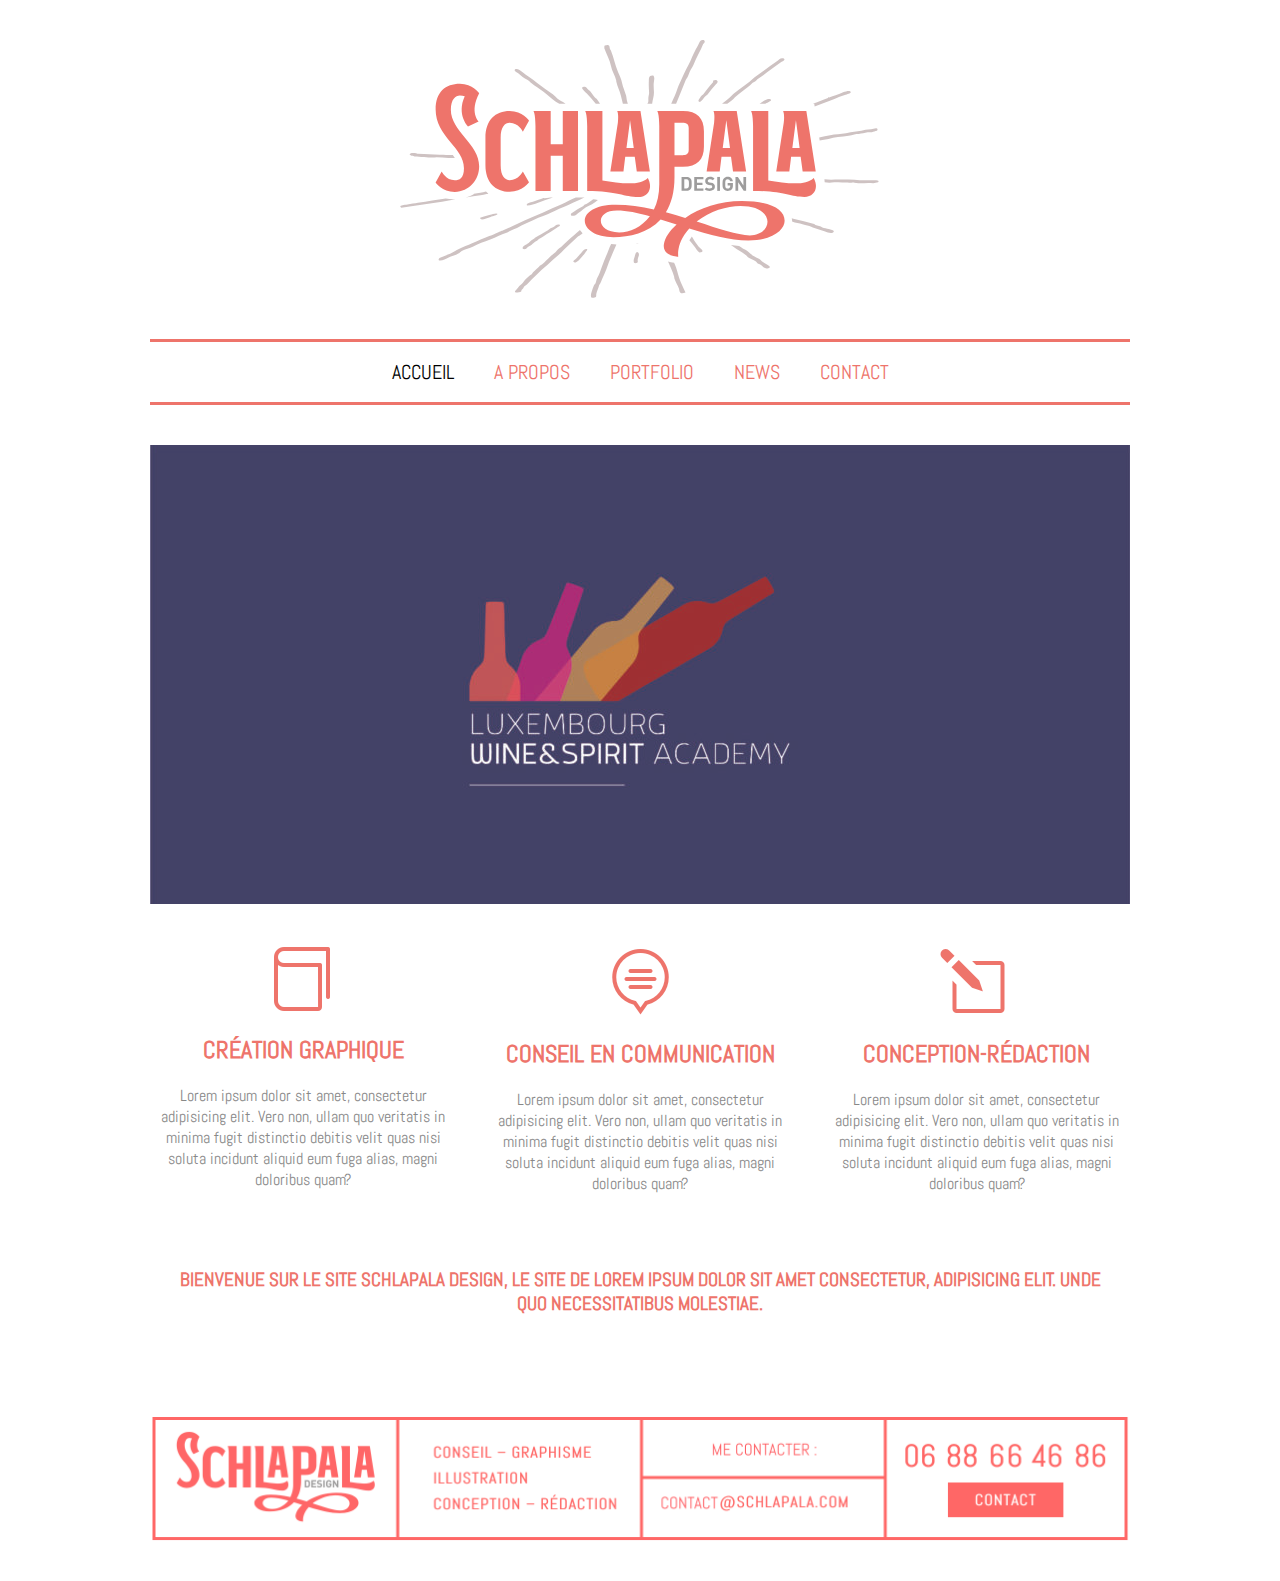
<file: index.html>
<!DOCTYPE html>
<html lang="en">
<head>
    <meta charset="UTF-8">
    <meta name="viewport" content="width=device-width, initial-scale=1.0">
    <title>GitTuto Design</title>
    <meta name="description" content="GitTuto Design">
    <link href="https://fonts.googleapis.com/css?family=Abel&display=swap" rel="stylesheet">
    <link rel="stylesheet" href="css/styles.css">
</head>
<body>
    <div include-html="includes/header.html"></div>
    
    <main class="fade-anim delay-5ms">
        <!-- home content here -->
        <section class="container carousel">
            <img src="img/refs/slide-lwsa-980x459.jpg" alt="reference 1">
        </section>

        <section class="container blurbs-icons">
            <div class="row">
                <div class="col">
                    <img width="62" class="icon" src="img/icon-book.png" alt="book">
                    <h2>Création graphique</h2>
                    <p>Lorem ipsum dolor sit amet, consectetur adipisicing elit. Vero non, ullam quo veritatis in minima fugit distinctio debitis velit quas nisi soluta incidunt aliquid eum fuga alias, magni doloribus quam?</p>
                </div>
                <div class="col">
                    <img width="67" class="icon" src="img/icon-talk.png" alt="talk">
                    <h2>Conseil en communication</h2>
                    <p>Lorem ipsum dolor sit amet, consectetur adipisicing elit. Vero non, ullam quo veritatis in minima fugit distinctio debitis velit quas nisi soluta incidunt aliquid eum fuga alias, magni doloribus quam?</p>
                </div>
                <div class="col">
                    <img width="83" class="icon" src="img/icon-pen.png" alt="write">
                    <h2>Conception-rédaction</h2>
                    <p>Lorem ipsum dolor sit amet, consectetur adipisicing elit. Vero non, ullam quo veritatis in minima fugit distinctio debitis velit quas nisi soluta incidunt aliquid eum fuga alias, magni doloribus quam?</p>
                </div>
            </div>
        </section>

        <section class="container hero-text">
            <h3>Bienvenue sur le site Schlapala Design, le site de Lorem ipsum dolor sit amet consectetur, adipisicing elit. Unde quo necessitatibus molestiae.</h3>
        </section>
    </main>

    <div include-html="includes/footer.html"></div>

    <script>const currentpage = 'home';</script>
    <script src="js/script.js"></script>
    
</body>
</html>
</file>
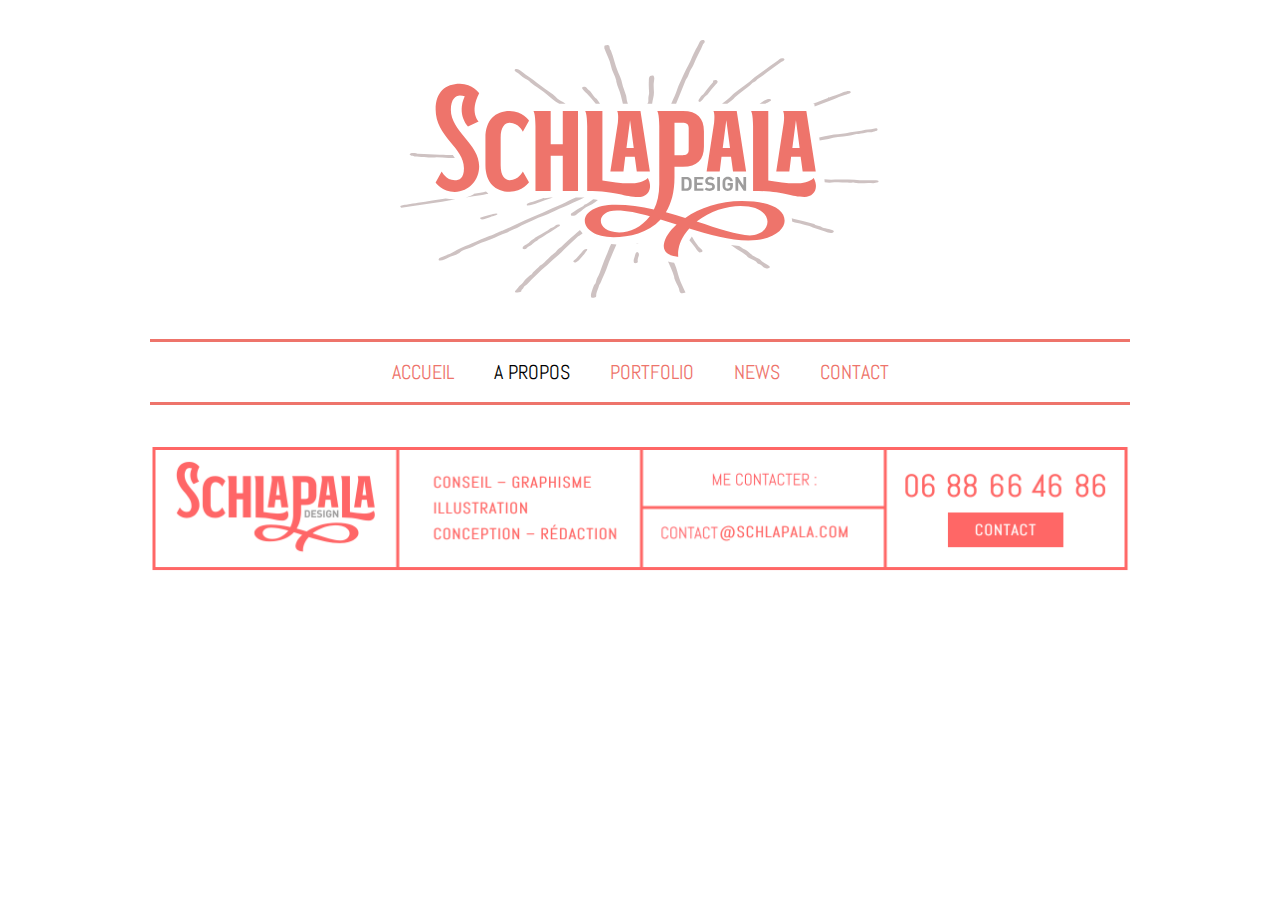
<file: about.html>
<!DOCTYPE html>
<html lang="en">
<head>
    <meta charset="UTF-8">
    <meta name="viewport" content="width=device-width, initial-scale=1.0">
    <title>GitTuto Design</title>
    <meta name="description" content="GitTuto Design">
    <link href="https://fonts.googleapis.com/css?family=Abel&display=swap" rel="stylesheet">
    <link rel="stylesheet" href="css/styles.css">
</head>
<body>
    <div include-html="includes/header.html"></div>
    
    <main class="fade-anim delay-5ms">
        <section class="container about">
            <!-- about content here -->
        </section>
    </main>

    <div include-html="includes/footer.html"></div>

    <script>const currentpage = 'about';</script>
    <script src="js/script.js"></script>
    
</body>
</html>
</file>
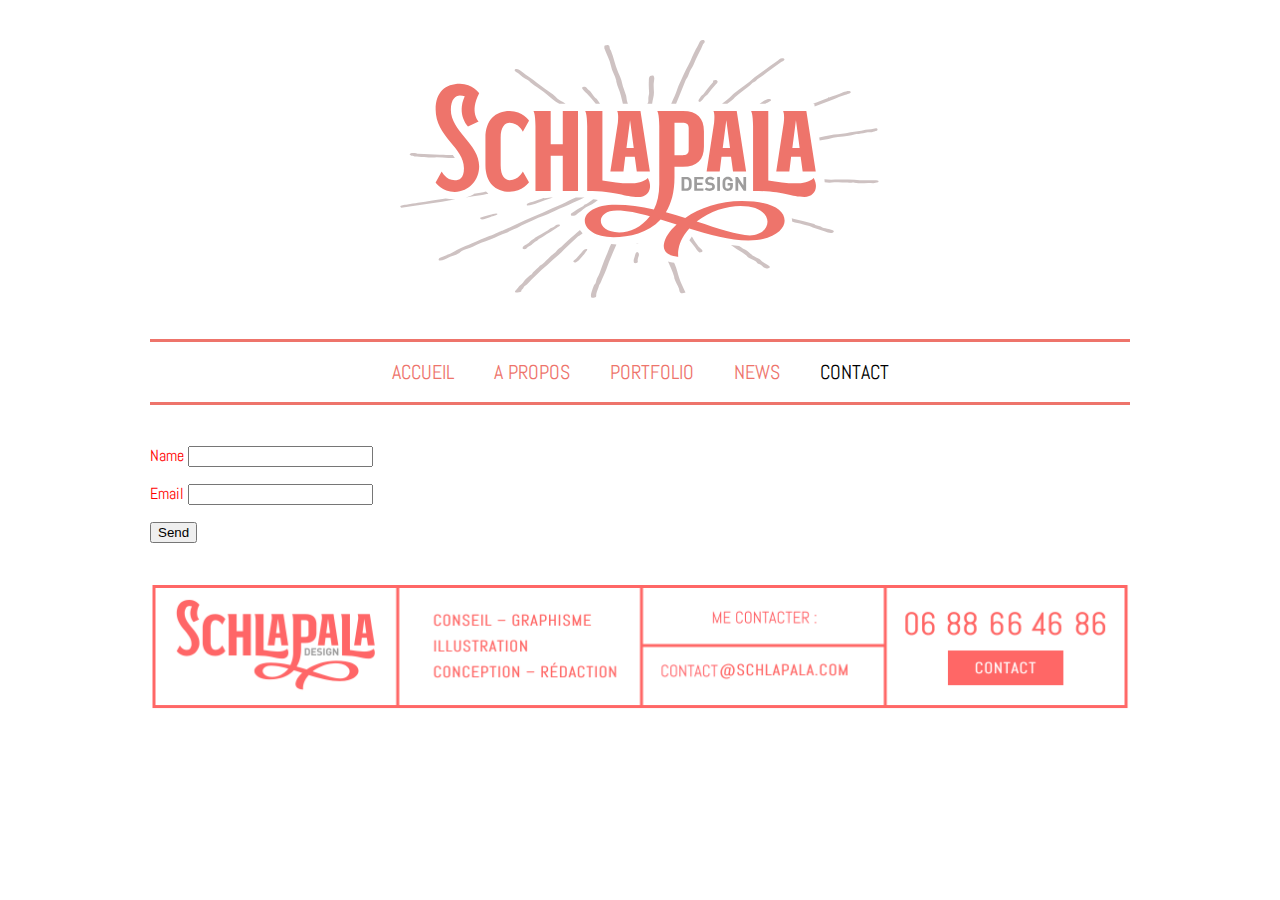
<file: contact.html>
<!DOCTYPE html>
<html lang="en">
<head>
    <meta charset="UTF-8">
    <meta name="viewport" content="width=device-width, initial-scale=1.0">
    <title>GitTuto Design</title>
    <meta name="description" content="GitTuto Design">
    <link href="https://fonts.googleapis.com/css?family=Abel&display=swap" rel="stylesheet">
    <link rel="stylesheet" href="css/styles.css">
</head>
<body>
    <div include-html="includes/header.html"></div>
    
    <main class="fade-anim delay-5ms">
        <section class="container contact">
            <!-- contact content here -->
            <form name="contact" netlify>
                <p>
                    <label>Name <input type="text" name="name" /></label>
                </p>
                <p>
                    <label>Email <input type="email" name="email" /></label>
                </p>
                <p>
                    <button type="submit">Send</button>
                </p>
            </form>
        </section>
    </main>

    <div include-html="includes/footer.html"></div>

    <script>const currentpage = 'contact';</script>
    <script src="js/script.js"></script>
    
</body>
</html>
</file>
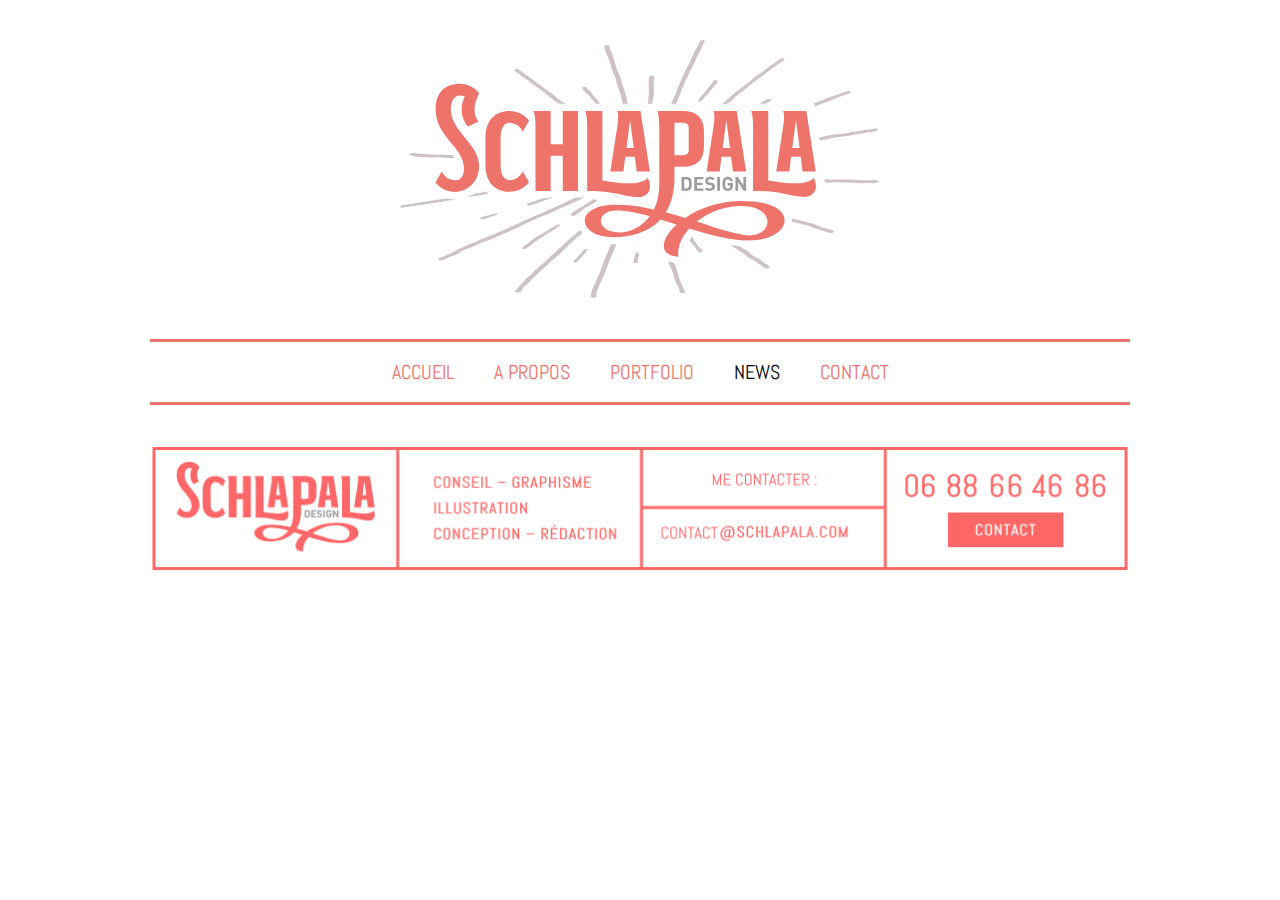
<file: news.html>
<!DOCTYPE html>
<html lang="en">
<head>
    <meta charset="UTF-8">
    <meta name="viewport" content="width=device-width, initial-scale=1.0">
    <title>GitTuto Design</title>
    <meta name="description" content="GitTuto Design">
    <link href="https://fonts.googleapis.com/css?family=Abel&display=swap" rel="stylesheet">
    <link rel="stylesheet" href="css/styles.css">
</head>
<body>
    <div include-html="includes/header.html"></div>
    
    <main class="fade-anim delay-5ms">
        <section class="container news">
            <!-- news content here -->
        </section>
    </main>

    <div include-html="includes/footer.html"></div>

    <script>const currentpage = 'news';</script>
    <script src="js/script.js"></script>
    
</body>
</html>
</file>
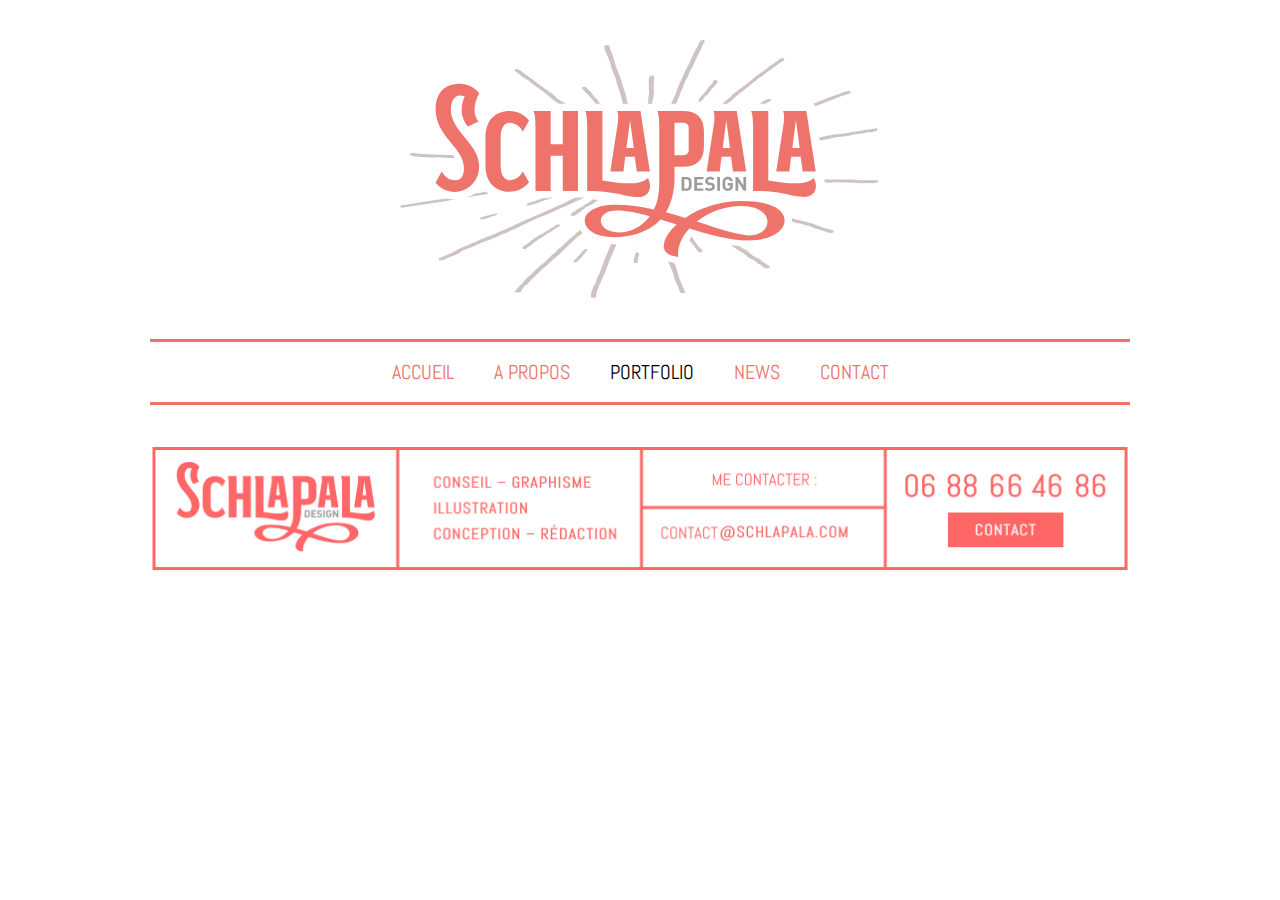
<file: portfolio.html>
<!DOCTYPE html>
<html lang="en">
<head>
    <meta charset="UTF-8">
    <meta name="viewport" content="width=device-width, initial-scale=1.0">
    <title>GitTuto Design</title>
    <meta name="description" content="GitTuto Design">
    <link href="https://fonts.googleapis.com/css?family=Abel&display=swap" rel="stylesheet">
    <link rel="stylesheet" href="css/styles.css">
</head>
<body>
    <div include-html="includes/header.html"></div>
    
    <main class="fade-anim delay-5ms">
        <section class="container portfolio">
            <!-- portfolio content here -->
        </section>
    </main>

    <div include-html="includes/footer.html"></div>

    <script>const currentpage = 'portfolio';</script>
    <script src="js/script.js"></script>
    
</body>
</html>
</file>
<file: css/styles.css>
/* global */

* {
    box-sizing: border-box;
}

:root {
    --primary: #ee746b;
    --hover-primary: #000;
    --body-text: #888;
}

body {
    margin: 0;
    font-family: Abel, sans-serif;
    color: var(--body-text);
}

a {
    color: var(--primary);
    text-decoration: none;
}
a:hover,
a:focus,
a:active {
    color: var(--hover-primary);
}

/* header */

.logo {
    display: block;
    width: 480px;
    margin: 40px auto;
}

/* type */

h1, h2, h3, h4, h5, h6 {
    color: var(--primary);
    text-transform: uppercase;

}

/* navigation */

.main-nav ul {
    list-style-type: none;
    margin: 40px auto;
    display: flex;
    width: 100%;
    max-width: 980px;
    justify-content: center;
    align-items: center;
    padding: 20px 0;
    position: relative;
}

.main-nav ul:before, .main-nav ul:after {
    content: '';
    position: absolute;
    display: block;
    width: 100%;
    border-top: 3px solid var(--primary);
    left: 0;
    right: 0;
}

.main-nav ul:before {
    top: 0;
}

.main-nav ul:after {
    bottom: 0;
}

.main-nav ul li {
    padding: 0 20px;
}
.main-nav ul li a {
    text-transform: uppercase;
    font-size: 20px;
}
.main-nav ul li.active a {
    color: var(--hover-primary);
}

/* layout grid */
.footer,
.container {
    max-width: 1010px;
    padding: 0px 15px;
    margin: 0px auto;
}

.row {
    display: flex;
    margin: 0px -15px;
}

.col {
    flex: 1;
    padding: 0px 15px;
}

/* home */

.carousel img {
    display: block;
    height: auto;
    max-width: 100%;
    margin-bottom: 40px;
}

.hero-text {
    padding: 40px;
    text-align: center;
}

.blurbs-icons img {
    display: block;
    margin: 0px auto;
}

.blurbs-icons {
    text-align: center;
}


/* about */

/* news */

/* contact */

.contact form {
    color: red;
}


/* footer */
.footer img {
    max-width: 100%;
    display: block;
    margin: 40px auto;
}


/* animation intro logo, footer */

.slide-fade-anim {
    animation-name: slideFade;
    animation-duration: 1s;
    animation-timing-function: ease-in-out;
    animation-fill-mode: both;
    animation-iteration-count: 1;
    animation-direction: normal;
}

.fade-anim {
    animation-name: fade;
    animation-duration: 1s;
    animation-timing-function: ease-in-out;
    animation-fill-mode: both;
    animation-iteration-count: 1;
    animation-direction: normal;
}


.delay-3ms {
    animation-delay: .3s;
}
.delay-5ms {
    animation-delay: .5s;
}
.delay-7ms{
    animation-delay: .7s;
}

@keyframes slideFade {
    0% {
        transform: translateY(50%) scale(.8);
        opacity: 0;
    }
    100% {
        transform: translateY(0) scale(1);
        opacity: 1;
    }
}



@keyframes fade {
    0% {
        transform: translateY(5%);
        opacity: 0;
    }
    100% {
        transform: translateY(0%);
        opacity: 1;
    }
}
</file>
